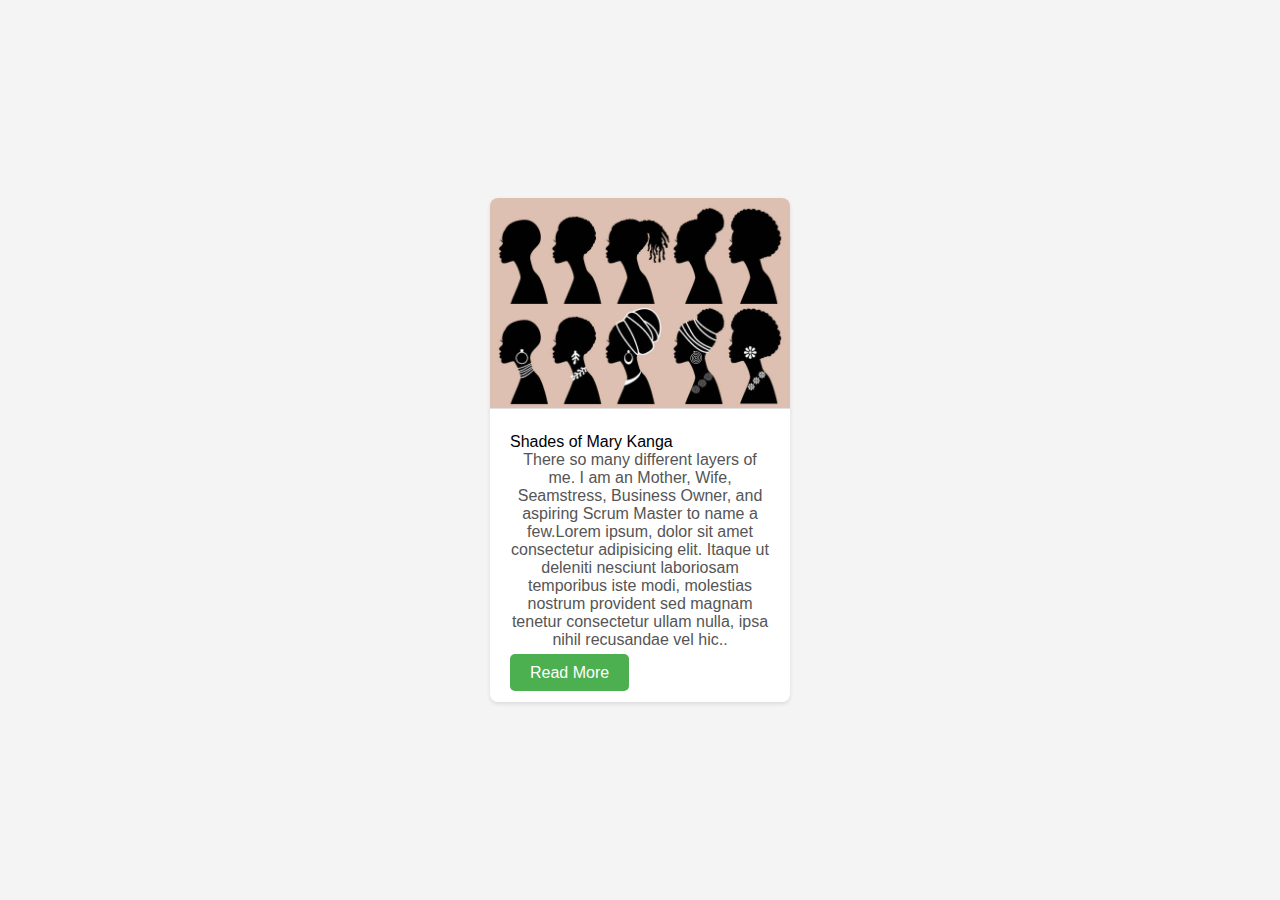
<file: cardlayout.html>
<!DOCTYPE html>
<html lang="en">
<head>
    <meta charset="UTF-8">
    <meta name="viewport" content="width=device-width, initial-scale=1.0">
    <title>Card Layout</title>
    <style>
        body {
            font-family: Arial, sans-serif;
            background-color: #f4f4f4;
            margin: 0;
            padding: 0;
            display: flex;
            justify-content: center;
            align-items: center;
            height: 100vh;
        }

        .card {
            max-width: 300px;
            background-color: #fff;
            border-radius: 8px;
            box-shadow: 0 2px 4px rgba(0, 0, 0, 0.1);
            overflow: hidden;
            margin: 20px;
        }

        .card img {
            width: 100%;
            height: auto;
            border-bottom: 1px solid #e0e0e0;
        }

        .card-content {
            padding: 20px;
        }

        .card-title {
            font-size: 1.2%;
            font-weight: bold;
            margin-bottom: 10px;
        }

        .card-description {
            font-size: 1rem;
            color: #555;
            text-align: center;
            margin-bottom: 15px;
        }

        .read-more-btn {
            background-color: #4CAF50;
            color: #fff;
            padding: 10px 20px;
            text-decoration: none;
            border-radius: 5px;
            transition: background-color 0.3s;
        }
    </style>
</head>
<body>

<div class="card">
    <img src="shades of woman.jpg" alt="Card Image">
    <div class="card-content">
        <div class="Card-Title">Shades of Mary Kanga</div>
        <div class="card-description">There so many different layers of me. I am an Mother, Wife, Seamstress, 
            Business Owner, and aspiring Scrum Master to name a few.Lorem ipsum, dolor sit amet consectetur adipisicing elit. Itaque ut deleniti nesciunt laboriosam temporibus iste modi, molestias nostrum provident sed magnam tenetur consectetur ullam nulla, ipsa nihil recusandae vel hic..</div>
        <a href="#" class="read-more-btn">Read More</a>
    </div>
</div>

</body>
</html>
</file>
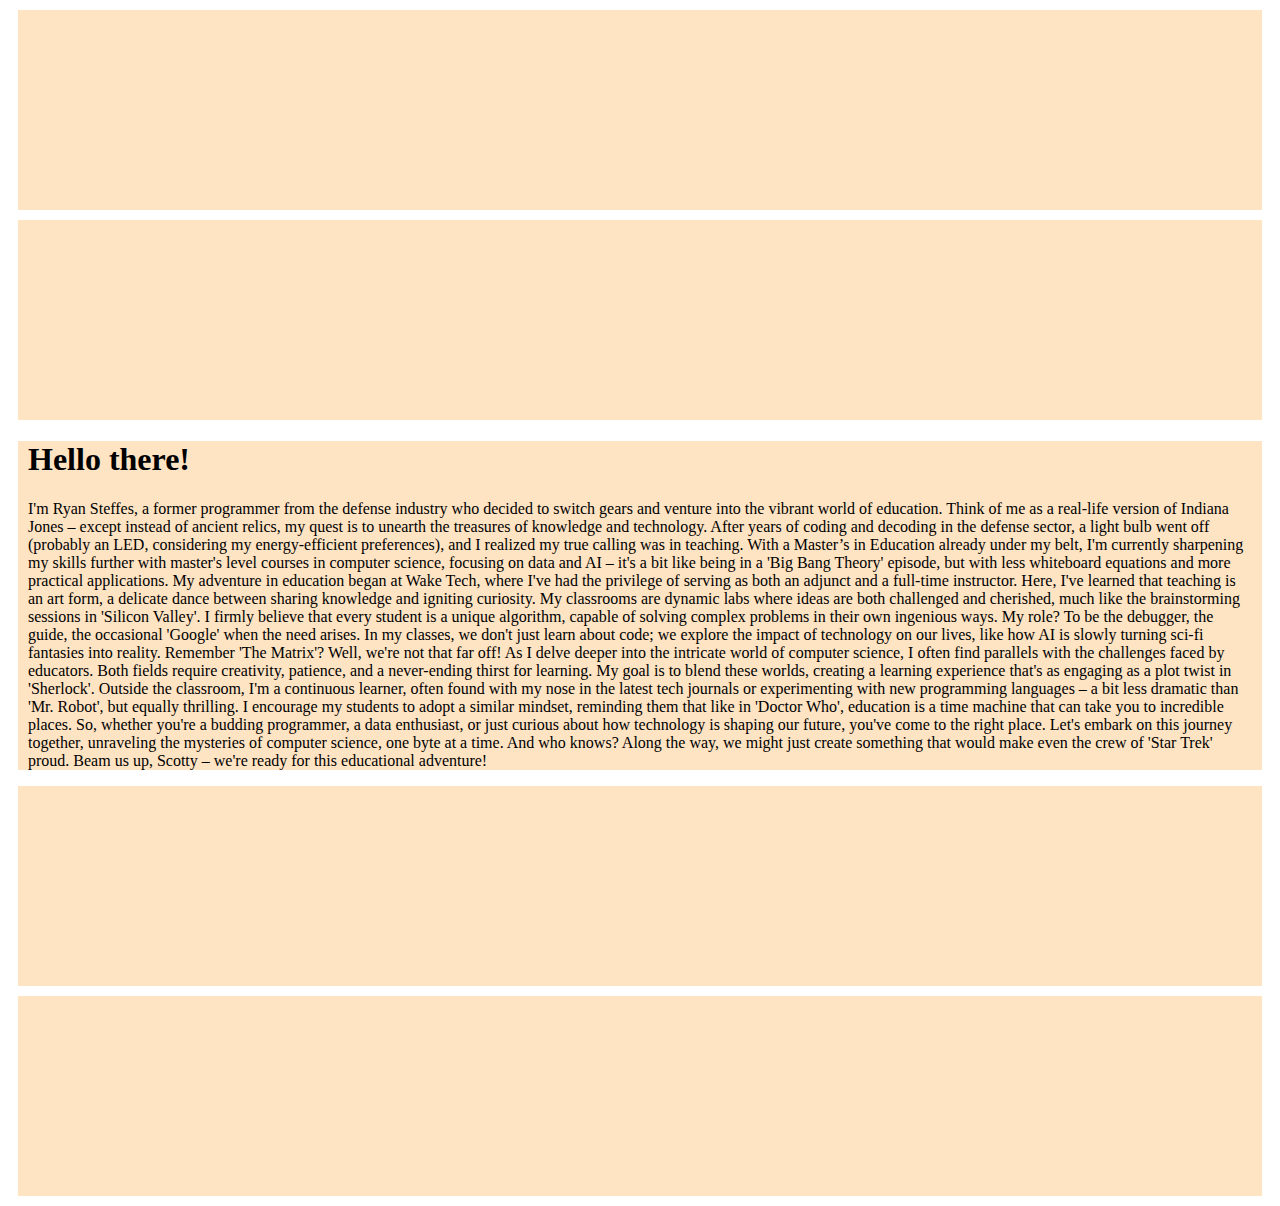
<file: example.html>
<!DOCTYPE html>
<html lang="en">
    <head>
        <title></title>
        <style>
            header, nav, article, aside, footer{
                background-color: bisque;
                min-height: 200px;
                margin:10px;
            }

        </style>
        <meta name="viewport" content="width=device-width initial-scale=1.0">
        <meta charset="utf-8">
        <!--  This information is all intended for COMPUTER -->
    </head>
    <body>
        <!-- Everything the user sees -->
        <header>
            <!-- TODO: Put Header Here -->
        </header>
        <nav>
            <!-- TODO: Put Nav Here -->
        </nav>
        
        <article>
            <article>
                <h1>Hello there!</h1>
                <p>I'm Ryan Steffes, a former programmer from the defense industry who decided to switch gears and venture into the vibrant world of education. Think of me as a real-life version of Indiana Jones – except instead of ancient relics, my quest is to unearth the treasures of knowledge and technology. After years of coding and decoding in the defense sector, a light bulb went off (probably an LED, considering my energy-efficient preferences), and I realized my true calling was in teaching. With a Master’s in Education already under my belt, I'm currently sharpening my skills further with master's level courses in computer science, focusing on data and AI – it's a bit like being in a 'Big Bang Theory' episode, but with less whiteboard equations and more practical applications.
My adventure in education began at Wake Tech, where I've had the privilege of serving as both an adjunct and a full-time instructor. Here, I've learned that teaching is an art form, a delicate dance between sharing knowledge and igniting curiosity. My classrooms are dynamic labs where ideas are both challenged and cherished, much like the brainstorming sessions in 'Silicon Valley'. I firmly believe that every student is a unique algorithm, capable of solving complex problems in their own ingenious ways. My role? To be the debugger, the guide, the occasional 'Google' when the need arises.
In my classes, we don't just learn about code; we explore the impact of technology on our lives, like how AI is slowly turning sci-fi fantasies into reality. Remember 'The Matrix'? Well, we're not that far off! As I delve deeper into the intricate world of computer science, I often find parallels with the challenges faced by educators. Both fields require creativity, patience, and a never-ending thirst for learning. My goal is to blend these worlds, creating a learning experience that's as engaging as a plot twist in 'Sherlock'.
Outside the classroom, I'm a continuous learner, often found with my nose in the latest tech journals or experimenting with new programming languages – a bit less dramatic than 'Mr. Robot', but equally thrilling. I encourage my students to adopt a similar mindset, reminding them that like in 'Doctor Who', education is a time machine that can take you to incredible places.
So, whether you're a budding programmer, a data enthusiast, or just curious about how technology is shaping our future, you've come to the right place. Let's embark on this journey together, unraveling the mysteries of computer science, one byte at a time. And who knows? Along the way, we might just create something that would make even the crew of 'Star Trek' proud. Beam us up, Scotty – we're ready for this educational adventure!</p>


            </article>
        </article>

        <aside>
        </aside>

        <footer>
        </footer>

    </body>

</html>
</file>
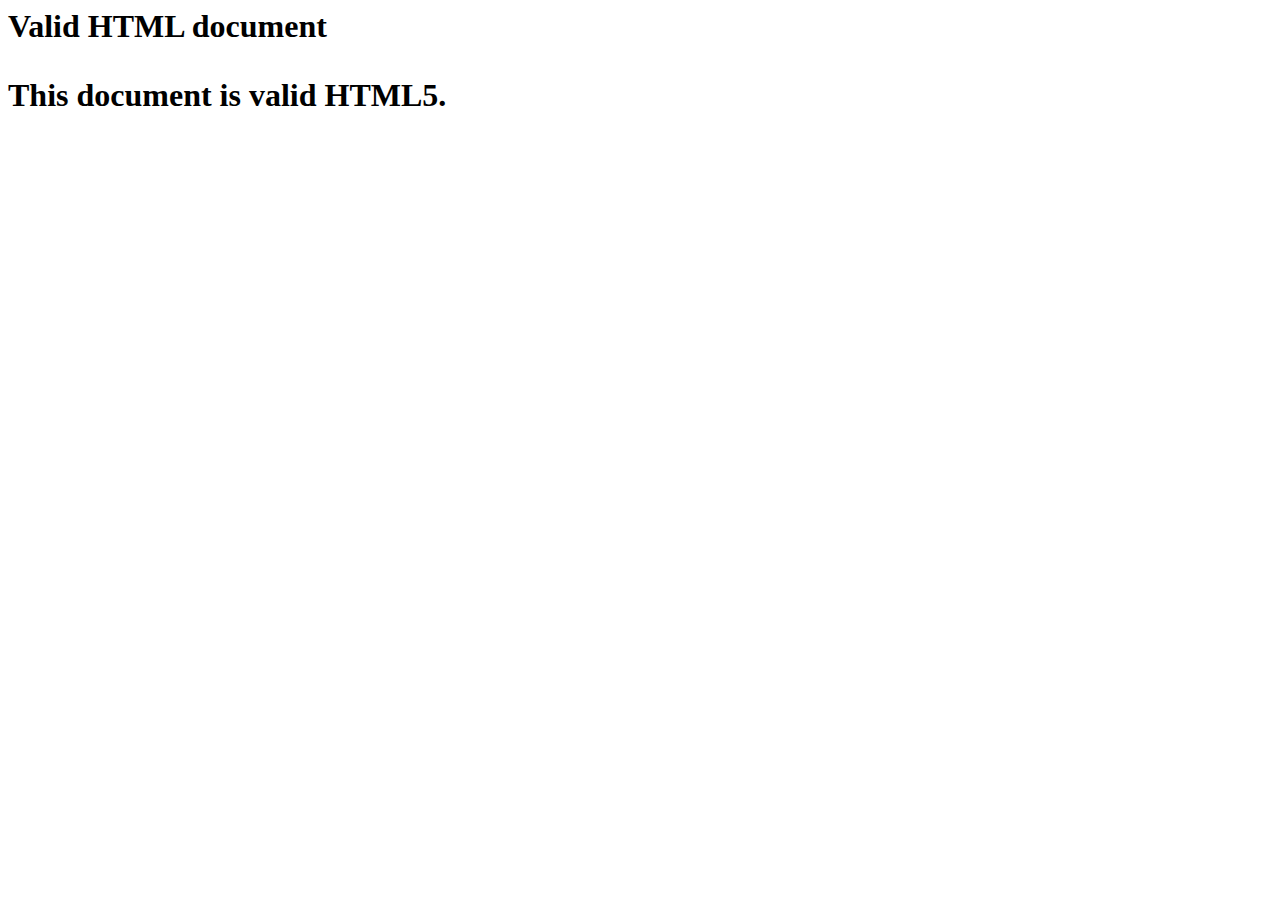
<file: Exercise 1.03.html>
<!DOCTYPE html
<html lang="en">
    <head>
        <meta charset=""utf-8">
        <title> Valid <HTML document</title>
            <meta name="viewport" content="width=device-width, initial-scale=1">
            </head>
            <body>
                <h1> Valid HTML document</h1><h1>
                    <p> This document is valid HTML5.</p>
                    <!--
                    </body>   
</html>
</file>
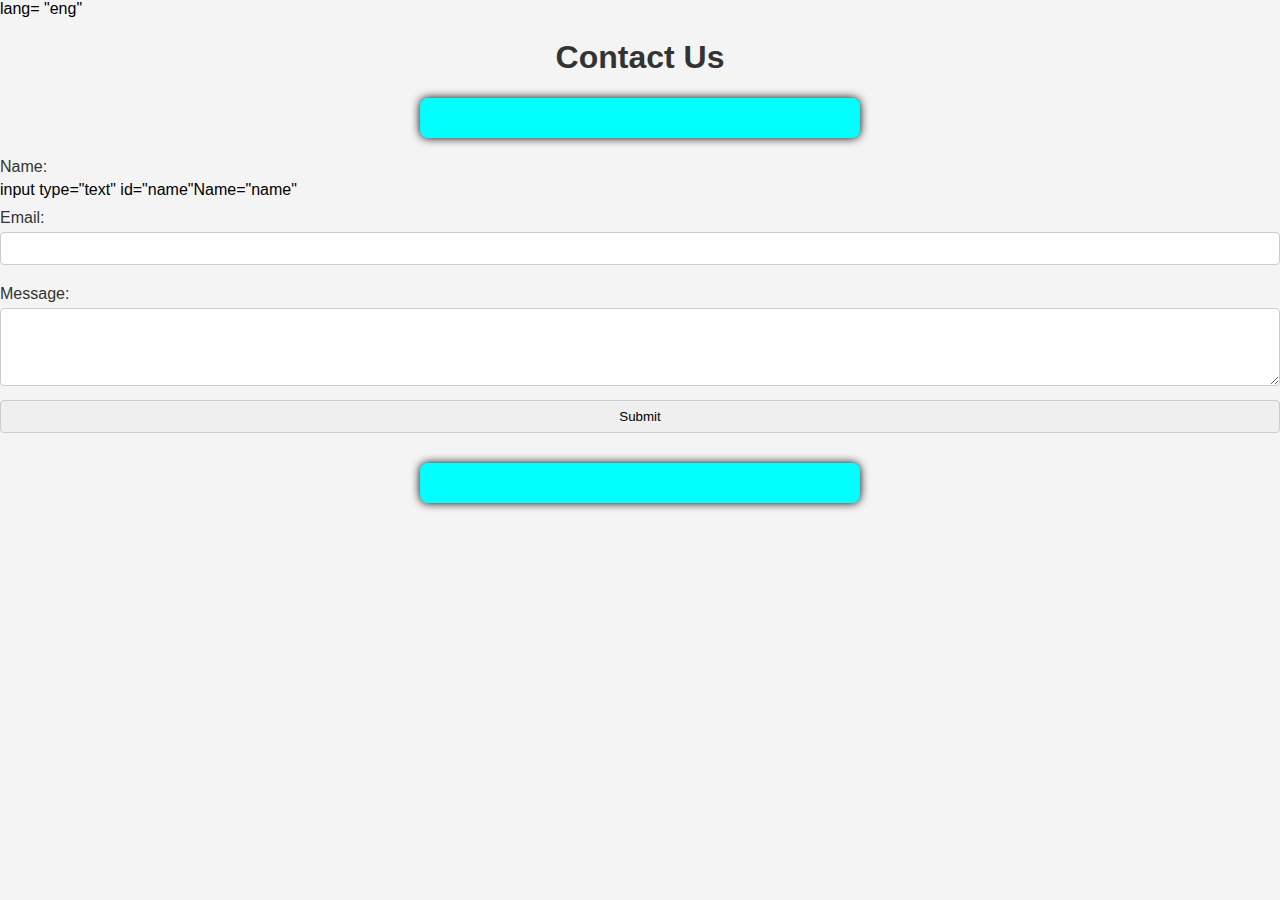
<file: Form Example.html>
<!Doctype html>
<html> lang= "eng"
<head>
    <title>Contact Us</title>
    <style>
        body{
            font-family: Arial, Helvetica, sans-serif;
         background-color: #f4f4f4;
            margin: 0;
            padding: 0;
        }
        h1{
            text-align: center;
            color: #333;
        }
        form {
        max-width: 400px;  
        margin: 20px auto;  
        padding: 20px;
        background-color: aqua;
        border-radius: 8px;
        box-shadow: 0 0 10px;
        }
        label{
            display: block;
            margin: 10px 0 5px;
            color: #333;
        }
        input,textarea {
            width: 100%;
            padding: 8px;
            margin-bottom: 10px;
            box-sizing: border-box;
            border: 1px solid #ccc;
            border-radius: 4px;
        }
        input[type="submit"]}    
        background-color: white;
        color:#fff;
        <cursor:pointer></cursor:pointer>      
    }
    <input [type="submit"]:hover{
        background-color: blue;
    }
    </style>
        </body>
</head>

<body>
    <h1>Contact Us</h1>
    <form action="Submit_form" method="post"></form>
    <!--input for Full name-->
    <label for="name">Name:</label>
    input type="text" id="name"Name="name"<required></required>
    <!--input for email-->
    <label for="email">Email:</label>
    <input type="email"> <id="email"name="email"required>
        <!--Message Box-->
        <label for="Message"> Message:</label>
        <textarea id="Message" name="Message" rows="4" required></textarea>
        <!--Submit Button-->
        <input type="submit" value="Submit"></id><form action=""></form>
        </body>
        </html>
</file>
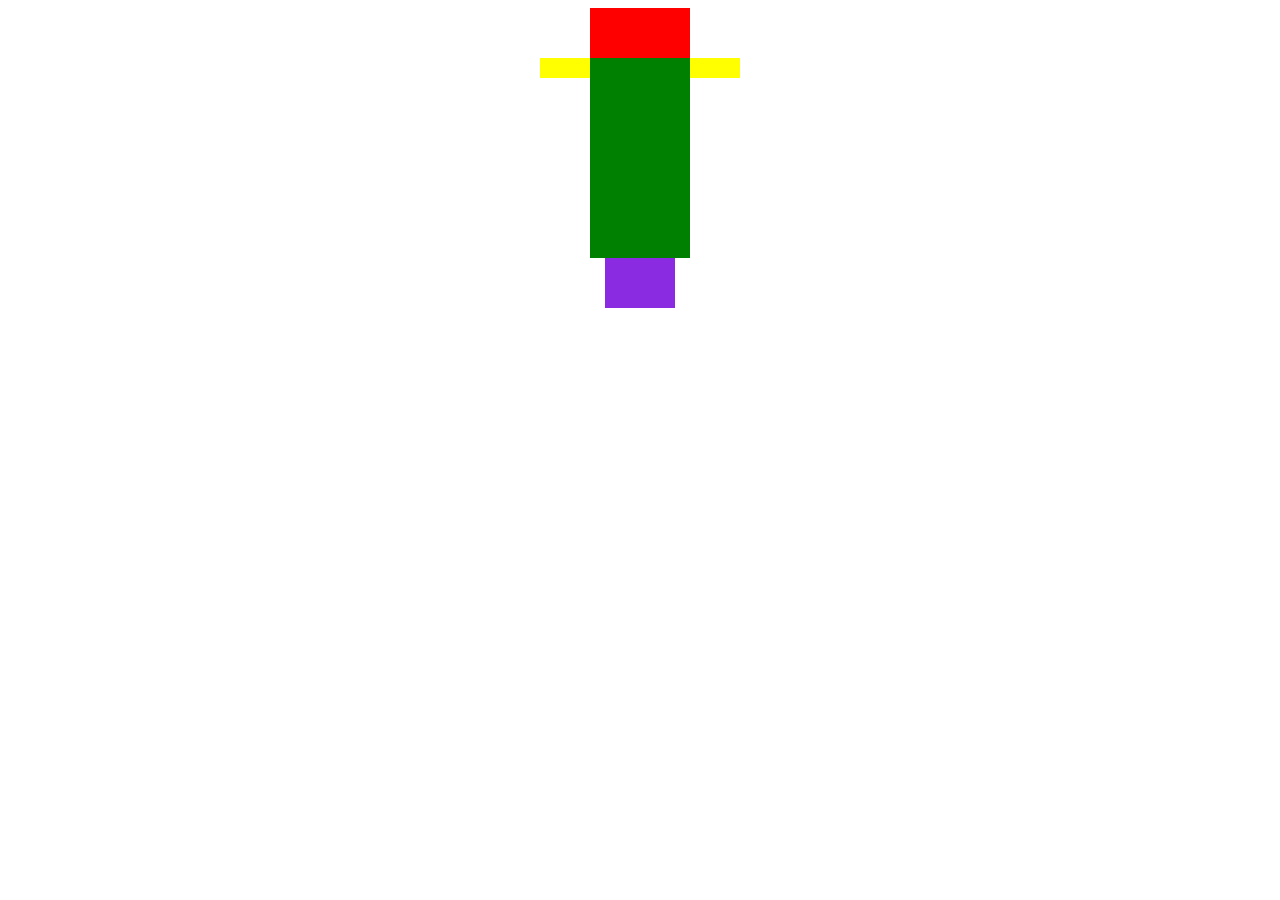
<file: Robot.html>
<!DOCTYPE html>
<html lang="en">
<head>
<meta charset="UTF-8">
<meta name="viewport" content="width=device-width, initial-scale=1.0">
<title>Robot</title>
<style>
    .robot {
        display: flex;
        flex-direction: column;
        width: 100%;
        height: 100%;
        align-items: center;
    }
    .robot-head {
       background-color: red;
       width: 100px;
       height: 50px;
    }
    .robot-torso {
        display: flex;
       flex-direction: row;
    }
    .robot-arm1 {
        background-color: yellow;
        width: 50px;
        height:20px;
    }
    .robot-arm2 {
        background-color: yellow;
        width: 50px;
        height:20px;
    }
    .robot-body {
        background-color: green;
        width: 100px;
        height:200px;
    }
    .robot-legs{
        display: flex;
        flex-direction: row;
    }
    .robot-leg1{
        background-color:blueviolet;
        width: 35px;
        height: 50px;
    }
    .robot-leg2{
        background-color:blueviolet;
        width: 35px;
        height: 50px;
    }
 
</style>
</head>
<body>
<header>
</header>
<main>
<div class="robot">
        <div class="robot-head"></div>
    <div class="robot-torso">
        <div class="robot-arm1"></div>
        <div class="robot-body"></div>
        <div class="robot-arm2"></div>
    </div>
    <div class="robot-legs">
        <div class="robot-leg1"></div>
        <div class="robot-leg2"></div>
    </div>
</div>
</main>
<footer>
</footer>
</body>
</html>
</file>
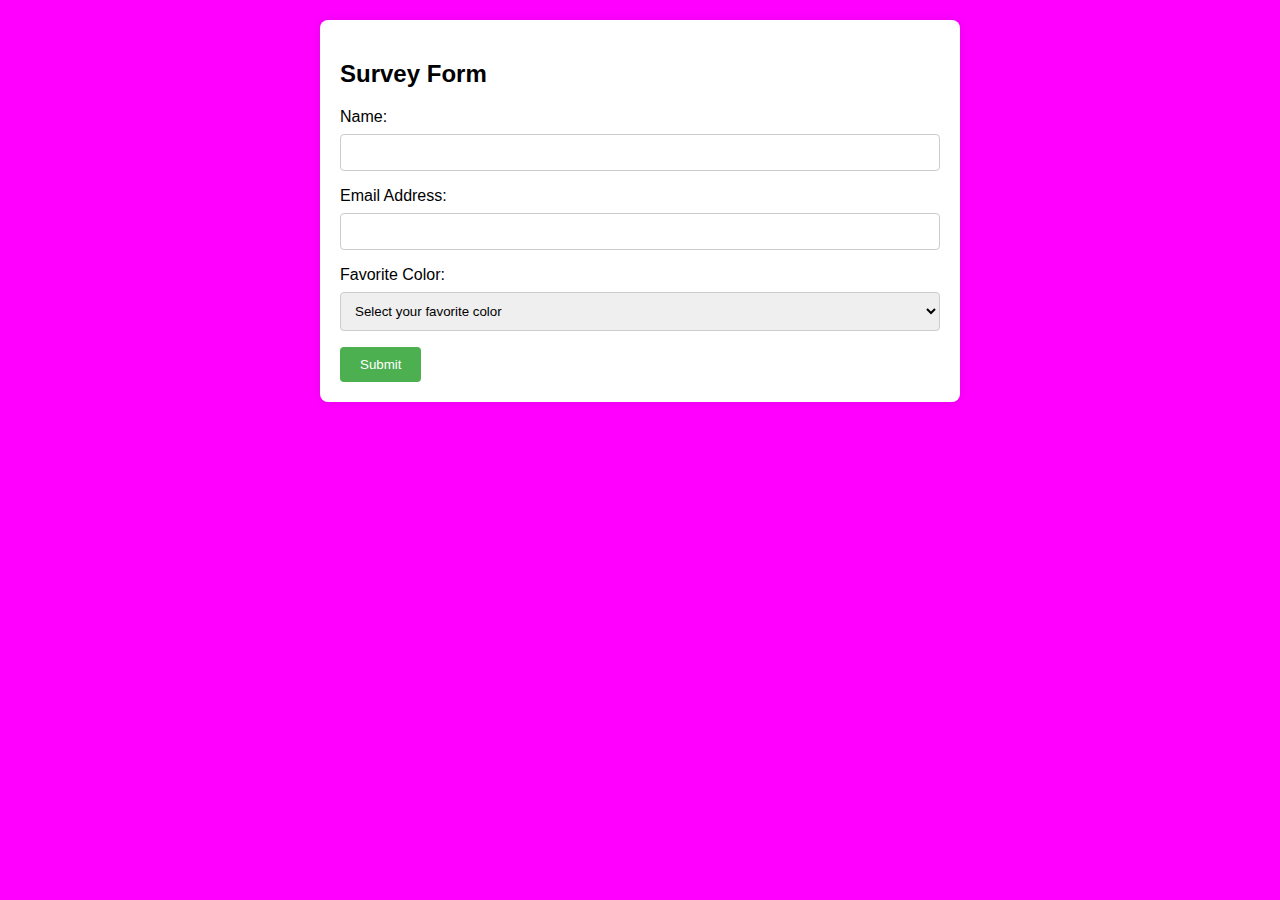
<file: Survey.html>
<!DOCTYPE html>
<html lang="en">
<head>
    <meta charset="UTF-8">
    <meta name="viewport" content="width=device-width, initial-scale=1.0">
    <title>Survey Form </title>
    <style>
        body {
            font-family: Arial, sans-serif;
            background-color: #ff00ff;
            margin: 20px;
        }
        
        form {
            max-width: 600px;
            margin: 0 auto;
            background-color: #fff;
            padding: 20px;
            border-radius: 8px;
            box-shadow: 0 0 10px rgba(0, 0, 0, 0.1);
        }

        label {
            display: block;
            margin-bottom: 8px;
        }

        input, select {
            width: 100%;
            padding: 10px;
            margin-bottom: 16px;
            box-sizing: border-box;
            border: 1px solid #ccc;
            border-radius: 4px;
        }

        button {
            background-color: #4caf50;
            color: #fff;
            padding: 10px 20px;
            border: none;
            border-radius: 4px;
            cursor: pointer;
        }
    </style>
</head>
<body>
    <form action="/submit" method="post">
        <h2>Survey Form</h2>
        <label for="name">Name:</label>
        <input type="text" id="name" name="name" required>

        <label for="email">Email Address:</label>
        <input type="email" id="email" name="email" required>

        <label for="color">Favorite Color:</label>
        <select id="color" name="color" required>
            <option value="" disabled selected>Select your favorite color</option>
            <option value="red">Red</option>
            <option value="blue">Blue</option>
            <option value="green">Green</option>
            <option value="yellow">Yellow</option>
            <option value="other">Other</option>
        </select>

        <button type="submit">Submit</button>
    </form>
</body>
</html>
</file>
